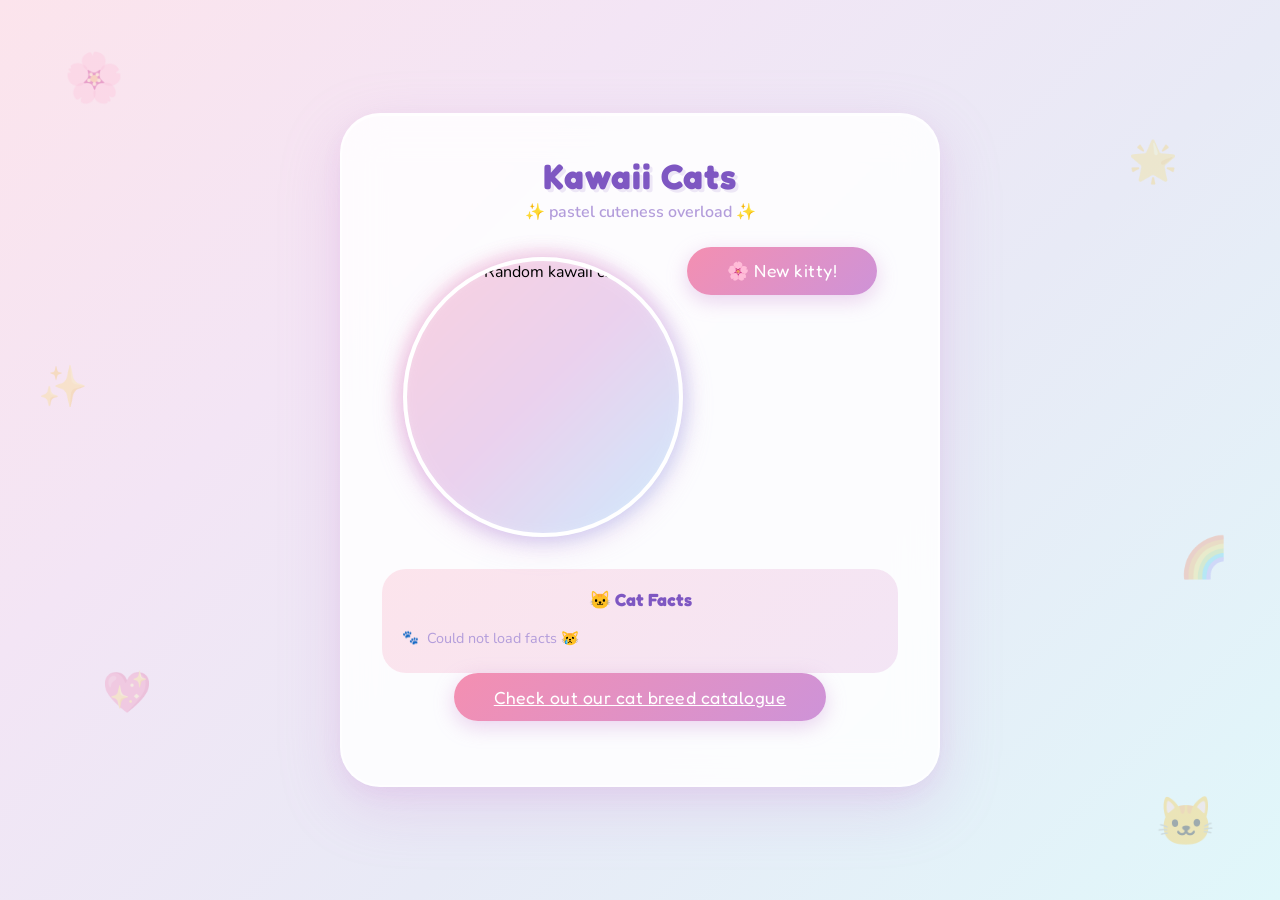
<file: index.html>
<!DOCTYPE html>
<html lang="en">
<head>
  <meta charset="UTF-8">
  <meta name="viewport" content="width=device-width, initial-scale=1.0">
  <title>🐱 Kawaii Cats</title>
  <link rel="stylesheet" href="style.css">
</head>
<body>
  <div class="deco deco-1">🌟</div>
  <div class="deco deco-2">💖</div>
  <div class="deco deco-3">✨</div>
  <div class="deco deco-4">🌈</div>

  <div class="card">
    <h1 class="title">Kawaii Cats</h1>
    <p class="subtitle">✨ pastel cuteness overload ✨</p>

    <div class="cat-container">
      <img id="cat" alt="Random kawaii cat" />
    </div>

    <button class="btn" onclick="newCat()">🌸 New kitty!</button>

    <div class="cat-info">
      <h3>🐱 Cat Facts</h3>
      <ul class="cat-facts" id="catFacts">
        <li class="fact-loading">Loading cat facts...</li>
      </ul>
    </div>

    <a href="/breeds" class="btn breeds-btn">Check out our cat breed catalogue</a>
  </div>

  <script>
    function newCat() {
      fetch('https://api.thecatapi.com/v1/images/search')
        .then(r => r.json())
        .then(data => document.getElementById('cat').src = data[0].url);
    }

    function loadCatFacts() {
      fetch('https://catfact.ninja/facts?limit=4')
        .then(r => r.json())
        .then(data => {
          const list = document.getElementById('catFacts');
          list.innerHTML = data.data.map(f => `<li>${f.fact}</li>`).join('');
        })
        .catch(() => {
          document.getElementById('catFacts').innerHTML =
            '<li class="fact-loading">Could not load facts 😿</li>';
        });
    }

    // Initial load
    newCat();
    loadCatFacts();
  </script>
</body>
</html>
</file>
<file: style.css>
@import url('https://fonts.googleapis.com/css2?family=Fredoka+One&family=Nunito:wght@400;600;700&display=swap');

* {
  margin: 0;
  padding: 0;
  box-sizing: border-box;
}

body {
  font-family: 'Nunito', sans-serif;
  background: linear-gradient(135deg, #fce4ec 0%, #f3e5f5 30%, #e8eaf6 60%, #e0f7fa 100%);
  min-height: 100vh;
  display: flex;
  flex-direction: column;
  align-items: center;
  justify-content: center;
  padding: 2rem;
  position: relative;
  overflow-x: hidden;
}

/* Decorative floating elements */
body::before,
body::after {
  content: '🌸';
  position: fixed;
  font-size: 3rem;
  opacity: 0.3;
  animation: float 6s ease-in-out infinite;
  pointer-events: none;
}

body::before {
  top: 5%;
  left: 5%;
  animation-delay: 0s;
}

body::after {
  content: '🐱';
  bottom: 5%;
  right: 5%;
  animation-delay: 3s;
}

@keyframes float {
  0%, 100% { transform: translateY(0) rotate(0deg); }
  50% { transform: translateY(-20px) rotate(10deg); }
}

/* Floating decorations */
.deco {
  position: fixed;
  font-size: 2.5rem;
  opacity: 0.2;
  pointer-events: none;
  animation: float 7s ease-in-out infinite;
}

.deco-1 { top: 15%; right: 8%; content: '🌟'; animation-delay: 1s; }
.deco-2 { bottom: 20%; left: 8%; content: '💖'; animation-delay: 2s; }
.deco-3 { top: 40%; left: 3%; content: '✨'; animation-delay: 4s; }
.deco-4 { bottom: 35%; right: 4%; content: '🌈'; animation-delay: 5s; }

.card {
  background: rgba(255, 255, 255, 0.85);
  backdrop-filter: blur(20px);
  border-radius: 2.5rem;
  padding: 2.5rem;
  max-width: 600px;
  width: 100%;
  box-shadow:
    0 20px 60px rgba(206, 147, 216, 0.25),
    0 8px 20px rgba(206, 147, 216, 0.15),
    inset 0 1px 0 rgba(255, 255, 255, 0.8);
  border: 2px solid rgba(255, 255, 255, 0.6);
  text-align: center;
  position: relative;
  z-index: 1;
  transition: transform 0.3s ease;
}

.card:hover {
  transform: translateY(-4px);
}

/* Title */
.title {
  font-family: 'Fredoka One', cursive;
  font-size: 2.2rem;
  color: #7e57c2;
  text-shadow: 3px 3px 0 #ede7f6;
  margin-bottom: 0.25rem;
  letter-spacing: 1px;
}

.subtitle {
  font-size: 1rem;
  color: #b39ddb;
  margin-bottom: 1.5rem;
  font-weight: 600;
}

/* Cat image */
.cat-container {
  position: relative;
  display: inline-block;
  margin-bottom: 1.5rem;
}

.cat-container::before {
  content: '';
  position: absolute;
  inset: -6px;
  border-radius: 50%;
  background: linear-gradient(135deg, #f48fb1, #ce93d8, #81d4fa);
  opacity: 0.4;
  filter: blur(8px);
  z-index: -1;
  animation: glow 3s ease-in-out infinite;
}

@keyframes glow {
  0%, 100% { opacity: 0.3; transform: scale(1); }
  50% { opacity: 0.6; transform: scale(1.05); }
}

#cat {
  width: 280px;
  height: 280px;
  object-fit: cover;
  border-radius: 50%;
  border: 4px solid white;
  box-shadow: 0 8px 30px rgba(206, 147, 216, 0.3);
  display: block;
}

/* Button */
.btn {
  display: inline-block;
  font-family: 'Fredoka One', cursive;
  font-size: 1.1rem;
  color: white;
  background: linear-gradient(135deg, #f48fb1, #ce93d8);
  border: none;
  border-radius: 50px;
  padding: 0.85rem 2.5rem;
  cursor: pointer;
  transition: all 0.3s ease;
  box-shadow: 0 6px 20px rgba(206, 147, 216, 0.4);
  margin-bottom: 1.5rem;
  letter-spacing: 0.5px;
}

.btn:hover {
  transform: translateY(-2px);
  box-shadow: 0 8px 25px rgba(206, 147, 216, 0.5);
}

.btn:active {
  transform: translateY(0);
}

/* Cat info section */
.cat-info {
  background: linear-gradient(135deg, #fce4ec, #f3e5f5);
  border-radius: 1.5rem;
  padding: 1.25rem;
  margin-top: 0.5rem;
}

.cat-info h3 {
  font-family: 'Fredoka One', cursive;
  font-size: 1.1rem;
  color: #7e57c2;
  margin-bottom: 0.75rem;
}

.cat-facts {
  list-style: none;
  text-align: left;
  font-size: 0.9rem;
  color: #5c4d7a;
}

.cat-facts li {
  padding: 0.35rem 0;
  display: flex;
  align-items: flex-start;
  gap: 0.5rem;
}

.cat-facts li::before {
  content: '🐾';
  font-size: 0.85rem;
  flex-shrink: 0;
}

.fact-loading {
  color: #b39ddb;
  font-size: 0.9rem;
  text-align: center;
}

/* Responsive */
@media (max-width: 500px) {
  body { padding: 1rem; }
  .card { padding: 1.5rem; }
  .title { font-size: 1.6rem; }
  #cat { width: 200px; height: 200px; }
}
</file>
